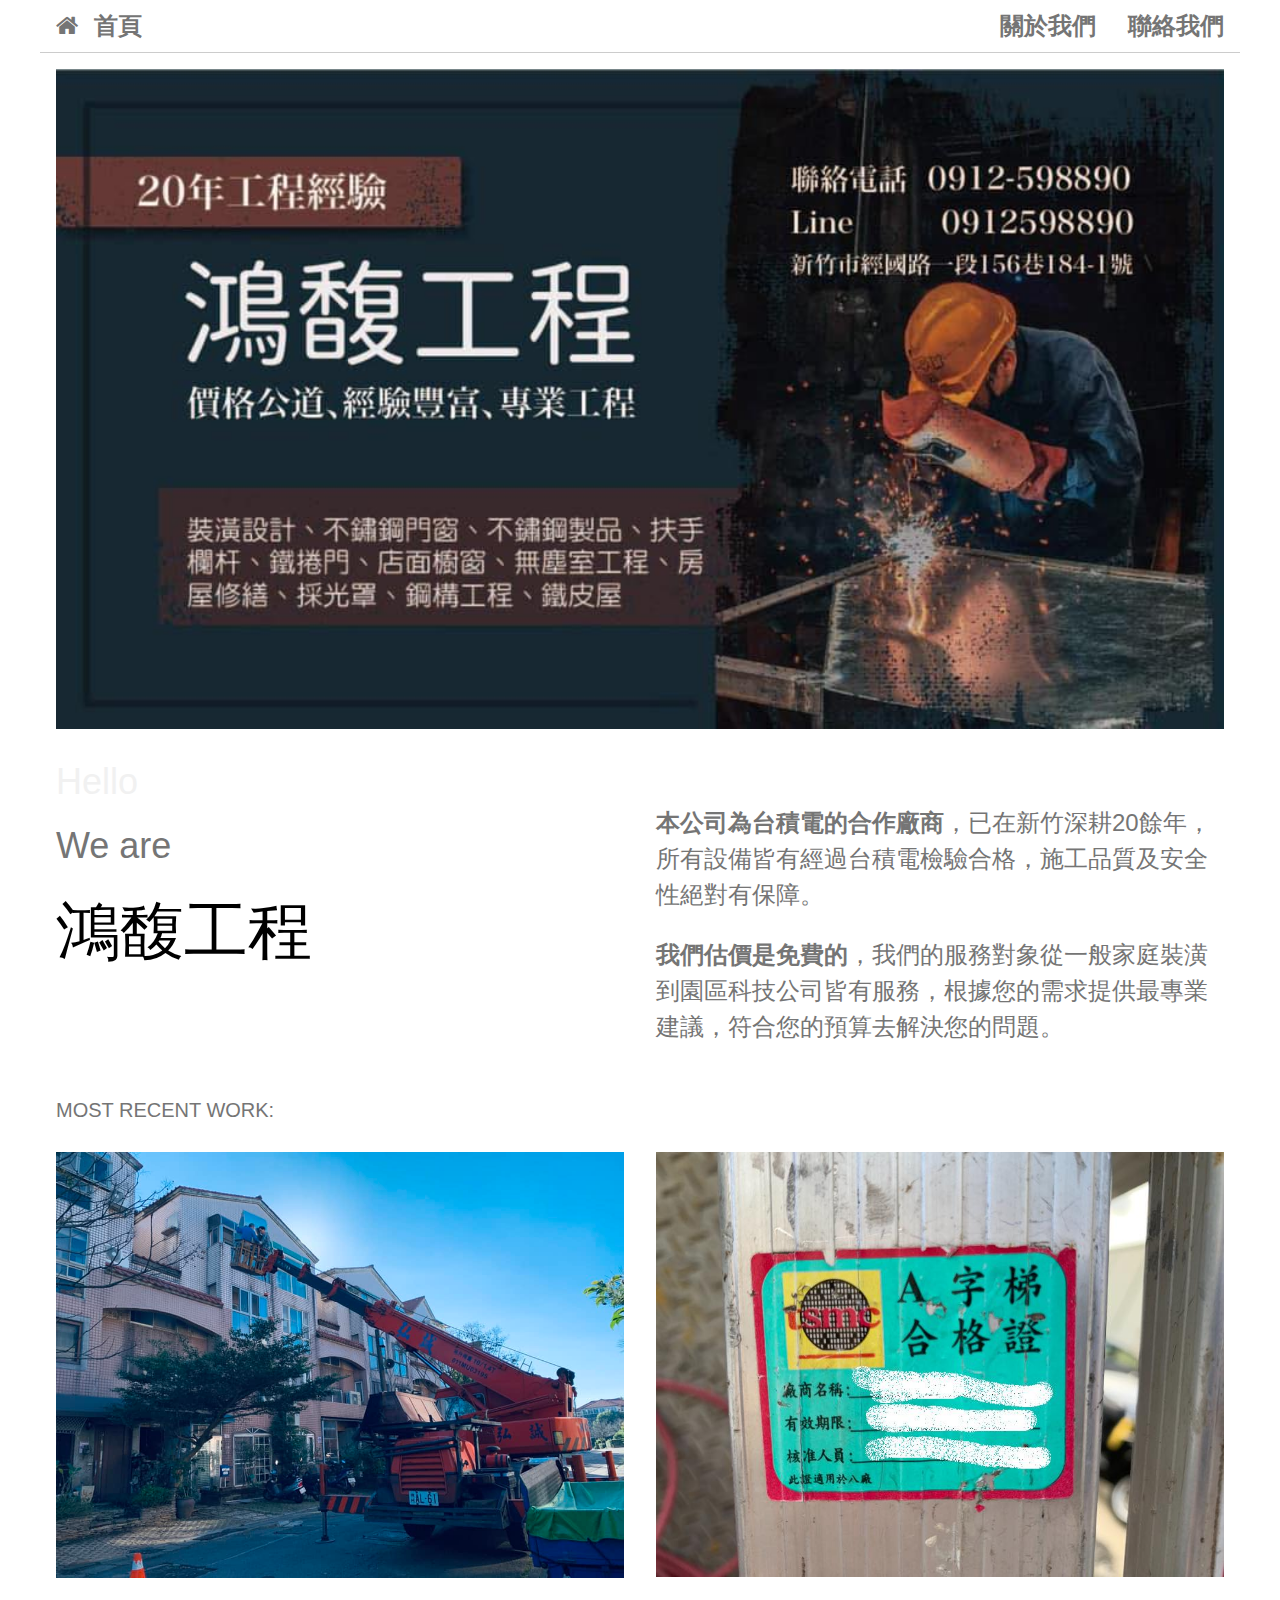
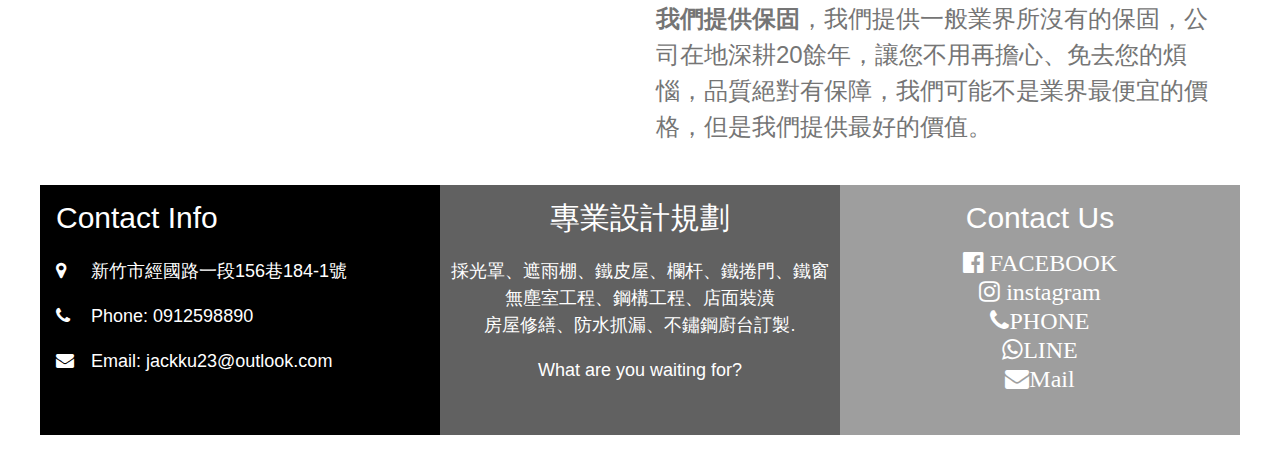
<file: index.html>
<!DOCTYPE html>
<html>

<head>
	<title>[鴻馥工程有限公司] - 新竹鐵捲門,新竹鋁門窗,新竹遮雨棚,新竹採光罩,新竹鋁門窗工程 </title>
	<meta name="description" content="免費估價，新竹鐵捲門維修，新竹鋁門窗，新竹遮雨棚，新竹採光罩，組合屋，房屋修繕，鋼構工程，新竹鐵皮屋，園區無塵室工程，以最優惠的價格買到最優秀。">
	<meta name="keywords" content="新竹鋁門窗，新竹鐵工，新竹鐵捲門，竹北，新竹鐵捲門維修，新竹裝修，新竹設計，新竹店面裝潢，新竹鐵門，新竹鐵皮屋，新竹採光罩，新竹遮陽罩，新竹冷氣架，新竹冷氣籠">
	<meta charset="UTF-8">
	<meta name="viewport" content="width=device-width, initial-scale=1">
	<link rel="stylesheet" href="https://www.w3schools.com/w3css/4/w3.css">
	<link rel="stylesheet" href="https://cdnjs.cloudflare.com/ajax/libs/font-awesome/4.7.0/css/font-awesome.min.css">
	<link rel="stylesheet" href="index.css">
	<meta name="google-site-verification" content="lhv4E4cP5VXzCOwZTLIy5BTF1m_KWi5NsEWTN0J8FsA" />
</head>

<body class="w3-content" style="max-width:1200px">
	<!-- Navigation Bar -->
	<nav class="w3-bar w3-white w3-border-bottom w3-xlarge">
		<a href="#" class="w3-bar-item w3-button w3-text-grey w3-hover-black"><b><i
					class="fa fa-home w3-margin-right"></i>首頁</b></a>
		<a href="#contact" class="w3-bar-ite0m w3-button w3-right w3-hover-black w3-text-grey"><b>聯絡我們</b></a>
		<a href="#about" class="w3-bar-item w3-button w3-right w3-hover-black w3-text-grey"><b>關於我們</b></a>
	</nav>
	<nav_mobile class="w3-bar w3-white w3-border-bottom w3-xlarge">
		<a href="https://www.facebook.com/HungFu.0912804580" class="w3-bar-item w3-button w3-text-grey w3-hover-black"><b><i
					class="w3-xlarge fa fa-facebook-official w3-hover-opacity"></i>Facebook</b></a>
		<a href="https://line.me/ti/p/SqUxxqch_c" class="w3-bar-item w3-button w3-right w3-hover-black w3-text-grey"><b><i
					class="w3-xlarge fa fa-whatsapp w3-hover-opacity"></i></b>Line</a>
	</nav_mobile>

	<!-- Header -->
	<header class="w3-panel">
		<!-- <i class="w3-xlarge fa fa-bars"></i> -->
		<img src="./pic/home.jpg" width="100%" heigh="60" alt="新竹採光罩、新竹鐵皮屋、新竹欄杆、新竹鐵門、新竹玻璃屋施工價格、新竹玻璃屋設計估價廠商、新竹鋁門窗">
	</header>
	<!-- First Grid: Logo & About -->
	<div id="about"></div>
	<div class="w3-row">
		<div class="w3-half w3-container">
			<h1 id="about" class="w3-xxlarge w3-text-light-grey">Hello</h1>
			<h1 class="w3-xxlarge w3-text-grey">We are</h1>
			<h1 class="w3-jumbo">鴻馥工程</h1>
		</div>
		<div class="w3-half w3-container w3-xlarge w3-text-grey">

			<br>
			<p class=""><strong>本公司為台積電的合作廠商</strong>，已在新竹深耕20餘年，所有設備皆有經過台積電檢驗合格，施工品質及安全性絕對有保障。</p>
			<!-- <p>主要業務有採光罩、鐵皮搭建、欄杆、鐵門、鐵窗、裝潢、鐵捲門、快速捲門、不鏽鋼廚台訂製等歡迎找我們估價。</p> -->
			<p><strong>我們估價是免費的</strong>，我們的服務對象從一般家庭裝潢到園區科技公司皆有服務，根據您的需求提供最專業建議，符合您的預算去解決您的問題。</p>
		</div>
	</div>

	<!-- Second Grid: Resent -->
	<div class="w3-panel w3-text-grey">
		<h4>MOST RECENT WORK:</h4>
	</div>
	<div class="w3-row">
		<div class="w3-half w3-container">
			<img src="./pic/work2.jpg" style="width:100%" alt="鐵窗">

		</div>
		<div class="w3-half w3-container">
			<img src="./pic/work1.jpg" style="width:100%" alt="台積電合格廠商">
			<p class="w3-xlarge w3-text-grey">
				<strong>我們提供保固</strong>，我們提供一般業界所沒有的保固，公司在地深耕20餘年，讓您不用再擔心、免去您的煩惱，品質絕對有保障，我們可能不是業界最便宜的價格，但是我們提供最好的價值。
			</p>
		</div>
	</div>

	<!-- Footer -->
	<div id="contact" class="w3-row w3-section">
		<div class="w3-third w3-container w3-black w3-large" style="height:250px">
			<h2>Contact Info</h2>
			<p><i class="fa fa-map-marker" style="width:30px"></i> 新竹市經國路一段156巷184-1號</p>
			<p><i class="fa fa-phone" style="width:30px"></i> Phone: 0912598890</p>
			<p><i class="fa fa-envelope" style="width:30px"> </i> Email: jackku23@outlook.com</p>
		</div>
		<div class="w3-third w3-center w3-large w3-dark-grey w3-text-white" style="height:250px">
			<h2>專業設計規劃</h2>
			<p>採光罩、遮雨棚、鐵皮屋、欄杆、鐵捲門、鐵窗<br> 無塵室工程、鋼構工程、店面裝潢 <br>房屋修繕、防水抓漏、不鏽鋼廚台訂製.</p>
			<p>What are you waiting for?</p>
		</div>
		<div class="w3-third w3-center w3-large w3-grey w3-text-white" style="height:250px">
			<h2>Contact Us</h2>

			<a href="https://www.facebook.com/HungFu.0912804580" title="Facebook">
				<i class="w3-xlarge fa fa-facebook-official w3-hover-opacity"> FACEBOOK</i></a><br>
			<a href="https://www.instagram.com/0912598890_hungfu/">
				<i class="w3-xlarge fa fa-instagram w3-hover-opacity"> instagram</i></a><br>
			<a href="tel:0912598890" title="phone"><i class="w3-xlarge fa fa-phone w3-hover-opacity">PHONE</i></a><br>
			<a href="https://lin.ee/dd40AhN" title="Line"><i class="w3-xlarge fa fa-whatsapp w3-hover-opacity">LINE</i></a>
			<br>
			<a href="mailto:jackku23@outlook.com" title="mail"><i
					class="w3-xlarge fa fa-envelope w3-hover-opacity">Mail</i></a>
		</div>
	</div>
	<!-- <div class="w3-container w3-text-grey">
		<p>Powered by <a href="sakujjjj@gmail.com" target="_blank">Jack</a></p>
	</div> -->

</body>

</html>


<!-- 
新竹採光罩,竹北大門,竹北氣密窗,竹北遮雨棚,竹北鋁門窗,新竹玄關門,新竹遮雨棚,新竹氣密窗,竹北玄關門,竹北玻璃屋,竹北採光罩,新竹玻璃屋,新竹鋁門窗, –
竹北氣密窗,新竹格子窗,新竹鋁門窗,新竹隔間,新竹活動百葉窗,竹北隔音推射窗,新竹藝術鍛造門窗,新竹隱藏式摺疊紗窗,新竹玻璃帷幕牆,竹北三合一通風門,新竹玄關門,竹北鋁合金防盜門窗,竹北鍛造,新竹店面大門,新竹欄杆,竹北鍛造扶手,竹北玻璃屋,竹北遮雨棚,新竹電動玻璃,竹北店面大門,竹北欄杆,新竹不繡鋼鐵窗
新竹採光罩,新竹鋁門窗新竹遮雨棚

新竹鋁門窗,新竹遮雨棚,新竹採光罩 -->
</file>
<file: index.css>
nav_Mobile {
    display: none;
}

@media screen and (max-width: 600px) {
    nav {
        display: none;
    }

    nav_Mobile {
        display: block;
    }
}
</file>
